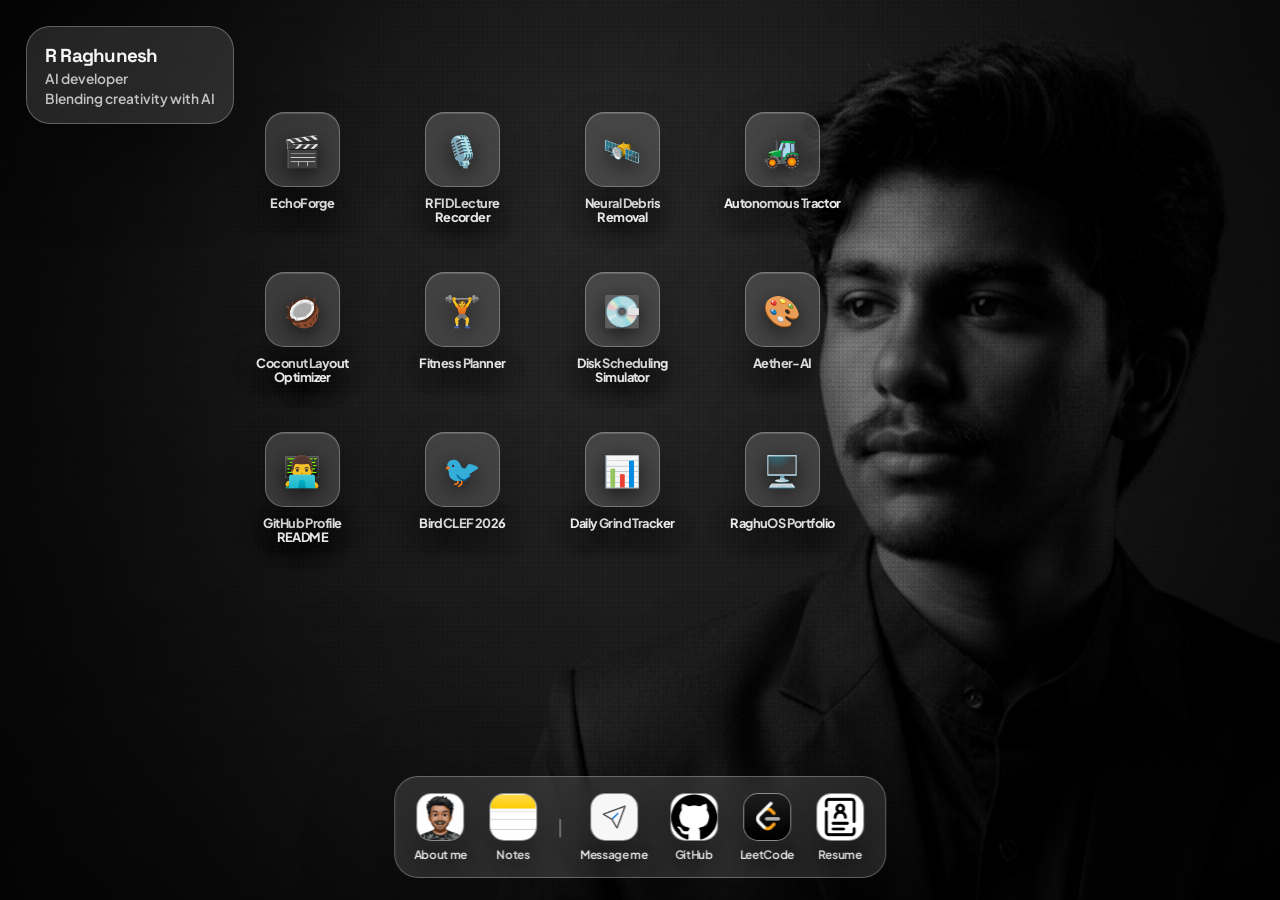
<file: index.html>
<!doctype html>
<html lang="en">
<head>
  <meta charset="UTF-8" />
  <meta name="viewport" content="width=device-width, initial-scale=1.0" />
  <meta name="description" content="R Raghunesh portfolio." />
  <title>R Raghunesh | AI Developer Portfolio</title>

  <!-- Modern aesthetic fonts. Works online. Fallbacks are defined in CSS. -->
  <link rel="preconnect" href="https://fonts.googleapis.com">
  <link rel="preconnect" href="https://fonts.gstatic.com" crossorigin>
  <link
    href="https://fonts.googleapis.com/css2?family=Plus+Jakarta+Sans:wght@400;500;600;700;800&family=Space+Grotesk:wght@500;600;700&display=swap"
    rel="stylesheet"
  >

  <link rel="stylesheet" href="CSS/style.css" />
  <script src="JS/app.js" defer></script>
</head>

<body>
  <main class="portfolio-shell" aria-label="R Raghunesh portfolio">
    <!-- Change background from JS/app.js using portfolioConfig.backgroundImage -->
    <div class="background" data-background aria-hidden="true"></div>
    <div class="grain" aria-hidden="true"></div>
    <div class="vignette" aria-hidden="true"></div>

    <!-- Top-left identity widget -->
    <aside class="identity-widget glass" aria-label="Portfolio identity">
      <strong>R Raghunesh</strong>
      <span>AI developer</span>
      <span>Blending creativity  with AI</span>
    </aside>

    <!-- Project apps are rendered from JS/app.js -->
    <section class="project-space" aria-label="Projects" data-project-space></section>

    <!-- Bottom dock / bottom stack -->
    <nav class="bottom-dock glass" aria-label="Portfolio links">
      <button type="button" data-open-panel="about" data-dock-item="about">
        About me
      </button>

      <button type="button" data-open-panel="notes" data-dock-item="notes">
        Notes
      </button>

      <span class="dock-divider" aria-hidden="true">|</span>

      <a data-message-link data-dock-item="message" href="mailto:raghuneshram@gmail.com">
        Message me
      </a>

      <a data-github-link data-dock-item="github" href="https://github.com/rsraghu2528" target="_blank" rel="noreferrer">
        GitHub
      </a>

      <a data-leetcode-link data-dock-item="leetcode" href="#" target="_blank" rel="noreferrer">
        LeetCode
      </a>

      <a data-resume-link data-dock-item="resume" href="assets/resume/RS_Raghu_Resume.pdf" target="_blank" rel="noreferrer">
        Resume
      </a>
    </nav>

    <!-- Panels -->
    <section class="panel-layer" aria-live="polite">
      <!-- Project detail panel. Content is filled by JS/app.js -->
      <article class="glass panel" data-panel="project" aria-label="Project details">
        <button class="panel-close" type="button" data-close-panel aria-label="Close panel">
          ×
        </button>

        <p class="panel-kicker" data-project-category></p>

        <div class="panel-heading-row">
          <div class="panel-project-icon" data-project-icon></div>

          <div>
            <h1 data-project-title></h1>
            <p data-project-subtitle></p>
          </div>
        </div>

        <p class="panel-description" data-project-description></p>

        <div class="tag-row" data-project-tags></div>

        <!-- GitHub, case study, demo, notes links are rendered here from JS/app.js -->
        <div class="panel-actions" data-project-actions></div>
      </article>

      <!-- About panel -->
      <article class="glass panel about-panel" data-panel="about" aria-label="About me">
  <button class="panel-close" type="button" data-close-panel aria-label="Close panel">
    ×
  </button>

  <div class="about-card">
    <div class="about-top">
      <img
        class="about-photo"
        src="assets/profile.jpeg"
        alt="R Raghunesh profile photo"
      />

      <div class="about-details">
        <div class="about-row">
          <span>NAME</span>
          <strong>R Raghunesh</strong>
        </div>

        <div class="about-row">
          <span>POSITION</span>
          <strong>AI Developer</strong>
        </div>

        <div class="about-row">
          <span>MAIL</span>
          <strong>
            <a href="mailto:raghuneshram@gmail.com">raghuneshram@gmail.com</a>
          </strong>
        </div>
      </div>
    </div>

    <div class="about-bio">
  <p>
    Hi, I'm <strong>R Raghunesh</strong>—an AI developer and student builder passionate about turning complex concepts into practical, product-focused solutions. I thrive at the intersection of artificial intelligence, automation, and full-stack development.
  </p>

  <p>
    I enjoy building systems that blend creativity with cutting-edge technology. My work spans the entire stack—from engineering automated pipelines and machine learning simulations to developing IoT recording systems, productivity dashboards, and interactive web experiences. 
  </p>

  <p>
    My current focus is leveling up my expertise in machine learning, full-stack engineering, and Data Structures & Algorithms (DSA). I am constantly looking for the next challenge that allows me to build impactful, portfolio-grade projects that solve real-world problems from the ground up.
  </p>
</div>
  </div>
</article>

      <!-- Notes / experience panel -->
      <article class="glass panel notes-panel" data-panel="notes" aria-label="Notes and experience">
  <button class="panel-close" type="button" data-close-panel aria-label="Close panel">
    ×
  </button>

  <div class="notes-layout">
    <aside class="notes-sidebar" aria-label="Notes navigation">
      <button class="notes-tab is-active" type="button" data-note-tab="experience">
        <strong>Experience</strong>
        <span>Leadership, projects, and technical work</span>
      </button>

      <button class="notes-tab" type="button" data-note-tab="about">
        <strong>About</strong>
        <span>Who I am and what I’m building</span>
      </button>
    </aside>

    <section class="notes-content">
      <article class="note-page is-active" data-note-page="experience">
        <h1>Experience</h1>

        <p>
          I am an AI Developer and student builder dedicated to building intelligent, highly automated systems from concept to deployment.
        </p>

        <h2>Internships</h2>
        <ul>
          <li>Completed a Data Analytics Internship at Learn Basics from May 2025 to July 2025. Gained an in-depth insight into real-time databases, optimizing queries, and creating Metabase dashboards. Automated reports through LaTeX and utilized PostgreSQL.</li>
          <li>Completed a Machine Learning Internship at Teachnook from October 2024 to December 2024. Gained hands-on experience with Python programming, data manipulation using NumPy and Pandas, and data visualization with Matplotlib. Implemented machine learning models using Scikit-Learn.</li>
        </ul>

        <h2>Technical Projects & AI Systems</h2>
        <ul>
          <li>Architected EchoForge, an end-to-end, autonomous media generation engine that algorithmically synchronizes audio and text to render dynamic lyrical videos. Engineered a zero-touch programmatic pipeline that entirely eliminates manual editing workflows to scale content production.</li>
          <li>Built Aether AI, an agentic AI system that converts natural language design briefs into WCAG compliant typography, color palettes, and layout tokens. Utilized a multi-stage refinement loop with an LLM-based ReAct-style critic.</li>
          <li>Built a Drug Efficacy Prediction Model using XGBoost, SHAP, FastAPI, and Python. Designed and trained a machine learning model to accurately predict drug efficacy and implemented SHAP to ensure interpretability. Deployed the predictive model as a scalable web service using FastAPI.</li>
        </ul>

        <h2>IoT & Patents</h2>
        <ul>
          <li>Filed a patent for a Smart Lecture Capture and Learning System. Invented an end-to-end IoT and AI system utilizing RFID-driven ESP32 controllers to automate lecture recording. Integrated this hardware with a backend machine learning pipeline that enhances audio and securely distributes AI-generated summaries via Firebase.</li>
        </ul>

        <h2>Leadership & People Management</h2>
        <ul>
          <li>Served as Outreach Head, demonstrating core competencies in leadership and people management.</li>
          <li>Served as Photography Head for the nature club, organizing weekly community contests and improving coordination.</li>
          <li>Maintained workflow consistency and time management through daily content creation.</li>
        </ul>
      </article>

      <article class="note-page" data-note-page="about">
        <h1>About</h1>

        <p>
          I'm R Raghunesh, an innovative and creative developer learning machine learning and data science. I am dedicated to building intelligent, highly automated systems from concept to deployment. Under my brand, Winsomegin, I focus on practical technology projects, automation, and building full-stack workflows.
        </p>

        <p>
          My formal education includes pursuing a Bachelor of Technology at Vellore Institute of Technology (2023–present), maintaining a GPA of 8.48/10.0. 
          <br>Prior to university, I completed my Class 12th State Board in 2023 with 94.5% and my Class 10th ICSE Board in 2021 with 97.5%.
        </p>

        <p>
          I am continually strengthening my theoretical foundation, having earned a Machine Learning Specialization certificate from DeepLearning.AI and Stanford University. This rigorous 3-course series covered Supervised, Unsupervised, and Reinforcement Learning, giving me hands-on Python experience in training scalable architectures and hyperparameter tuning. 
        </p>

        <p>
          Beyond my academic and professional work, I am currently developing a local-first AI operating system named DREC for personalized agentic workflows. When I step away from the keyboard, I clear my mind through distance running and tuning vehicle dynamics in F1 racing simulations.
        </p>
      </article>
    </section>
  </div>
</article>
    </section>
  </main>
</body>
</html>
</file>
<file: CSS/style.css>
:root {
  --background-image: url('../assets/background.jpg');
  --text: rgba(255, 255, 255, 0.96);
  --text-soft: rgba(255, 255, 255, 0.72);
  --text-muted: rgba(255, 255, 255, 0.54);
  --glass-bg: rgba(255, 255, 255, 0.12);
  --glass-bg-strong: rgba(255, 255, 255, 0.18);
  --glass-border: rgba(255, 255, 255, 0.28);
  --shadow: 0 28px 90px rgba(0, 0, 0, 0.34);
  --radius-xl: 34px;
  --radius-lg: 24px;
  --radius-md: 18px;
  --font-main: 'Plus Jakarta Sans', Inter, ui-sans-serif, system-ui, -apple-system, BlinkMacSystemFont, 'Segoe UI', sans-serif;
  --font-display: 'Space Grotesk', 'Plus Jakarta Sans', Inter, sans-serif;
}

* {
  box-sizing: border-box;
}

html,
body {
  width: 100%;
  min-height: 100%;
  margin: 0;
}

body {
  overflow: hidden;
  color: var(--text);
  font-family: var(--font-main);
  background: #171717;
}

a,
button {
  color: inherit;
  font: inherit;
}

a {
  text-decoration: none;
}

button {
  border: 0;
  cursor: pointer;
}

:focus-visible {
  outline: 2px solid rgba(255, 255, 255, 0.82);
  outline-offset: 5px;
}

.portfolio-shell {
  position: relative;
  width: 100vw;
  height: 100vh;
  min-height: 640px;
  overflow: hidden;
  isolation: isolate;
}

.background {
  position: absolute;
  inset: 0;
  z-index: -4;
  background:
    linear-gradient(90deg, rgba(0, 0, 0, 0.34), rgba(0, 0, 0, 0.08) 48%, rgba(0, 0, 0, 0.36)),
    var(--background-image),
    radial-gradient(circle at 50% 28%, #777, #252525 68%);
  background-size: cover;
  background-position: center;
  background-repeat: no-repeat;
  filter: grayscale(1) contrast(1.04) brightness(0.78);
  transform: scale(1.02);
}

.grain {
  position: absolute;
  inset: 0;
  z-index: -3;
  pointer-events: none;
  opacity: 0.24;
  background-image:
    radial-gradient(circle at 20% 30%, rgba(255,255,255,0.35) 0 1px, transparent 1.4px),
    radial-gradient(circle at 70% 40%, rgba(0,0,0,0.35) 0 1px, transparent 1.5px);
  background-size: 4px 4px, 5px 5px;
  mix-blend-mode: overlay;
}

.vignette {
  position: absolute;
  inset: 0;
  z-index: -2;
  pointer-events: none;
  background:
    radial-gradient(circle at 50% 45%, transparent 0 38%, rgba(0,0,0,0.38) 100%),
    linear-gradient(to bottom, rgba(0,0,0,0.08), rgba(0,0,0,0.3));
}

.glass {
  border: 1px solid var(--glass-border);
  background: var(--glass-bg);
  box-shadow: var(--shadow);
  backdrop-filter: blur(22px) saturate(1.25);
  -webkit-backdrop-filter: blur(22px) saturate(1.25);
}

.identity-widget {
  position: absolute;
  top: 1.6rem;
  left: 1.6rem;
  z-index: 30;
  display: grid;
  gap: 0.18rem;
  min-width: 13rem;
  padding: 1rem 1.15rem;
  border-radius: 24px;
}

.identity-widget strong {
  font-family: var(--font-display);
  font-size: 1.18rem;
  font-weight: 700;
  letter-spacing: -0.04em;
}

.identity-widget span {
  color: var(--text-soft);
  font-size: 0.86rem;
  font-weight: 600;
}

/* Desktop project grid */
.project-space {
  position: absolute;
  top: 7rem;
  left: 15rem;
  z-index: 5;
  display: grid;
  grid-template-columns: repeat(4, 7.8rem);
  grid-auto-rows: 8rem;
  gap: 2rem 2.2rem;
  width: max-content;
  height: auto;
  align-items: start;
  justify-items: center;
}

.project-app {
  position: static;
  display: grid;
  width: 7.8rem;
  justify-items: center;
  align-content: start;
  gap: 0.55rem;
  padding: 0;
  background: transparent;
  text-align: center;
  text-shadow: 0 6px 22px rgba(0, 0, 0, 0.68);
  transform: none;
  transition: transform 180ms ease, filter 180ms ease;
  touch-action: none;
  user-select: none;
}

.project-app:hover,
.project-app:focus-visible {
  filter: brightness(1.08);
  transform: translateY(-5px);
}

.project-app.is-dragging {
  cursor: grabbing;
  filter: brightness(1.12);
  transform: scale(1.04);
  transition: none;
  z-index: 20;
}

.drag-hint {
  display: block;
  min-height: 0.86rem;
  margin-top: 0.22rem;
  color: rgba(255, 255, 255, 0.58);
  font-size: 0.68rem;
  font-weight: 650;
  opacity: 0;
  visibility: hidden;
  transform: translateY(-2px);
  transition: opacity 160ms ease, visibility 160ms ease, transform 160ms ease;
}

.project-app:hover .drag-hint,
.project-app:focus-visible .drag-hint,
.project-app.is-dragging .drag-hint {
  opacity: 1;
  visibility: visible;
  transform: translateY(0);
}

.project-icon {
  display: grid;
  width: 4.7rem;
  height: 4.7rem;
  place-items: center;
  overflow: hidden;
  border: 1px solid rgba(255, 255, 255, 0.28);
  border-radius: 19px;
  background: rgba(255,255,255,0.16);
  box-shadow:
    0 20px 42px rgba(0, 0, 0, 0.28),
    inset 0 1px 0 rgba(255,255,255,0.16);
  backdrop-filter: blur(18px);
  -webkit-backdrop-filter: blur(18px);
  font-size: 1.9rem;
  font-weight: 700;
}

.project-icon img,
.panel-project-icon img {
  width: 100%;
  height: 100%;
  object-fit: cover;
}

.project-app strong {
  display: block;
  width: 7.8rem;
  min-height: 2.1rem;
  color: var(--text);
  font-size: 0.8rem;
  font-weight: 750;
  line-height: 1.12;
  letter-spacing: -0.045em;
  text-align: center;
  overflow-wrap: break-word;
}

/* Bottom dock */
.bottom-dock {
  position: absolute;
  left: 50%;
  bottom: 1.35rem;
  z-index: 40;
  display: flex;
  align-items: center;
  gap: 0.35rem;
  max-width: calc(100vw - 2rem);
  padding: 0.6rem 0.72rem;
  border-radius: 24px;
}

.bottom-dock a,
.bottom-dock button {
  display: inline-grid;
  min-width: 4.15rem;
  min-height: 4.25rem;
  align-items: center;
  justify-items: center;
  gap: 0.35rem;
  padding: 0.38rem 0.45rem;
  border-radius: 18px;
  background: transparent;
  color: var(--text);
  font-size: 0.72rem;
  font-weight: 650;
  letter-spacing: -0.03em;
  white-space: nowrap;
  text-shadow: 0 5px 18px rgba(0,0,0,0.45);
  transition: background 160ms ease, transform 160ms ease, filter 160ms ease;
}

.bottom-dock a:hover,
.bottom-dock button:hover,
.bottom-dock a:focus-visible,
.bottom-dock button:focus-visible {
  background: rgba(255,255,255,0.12);
  filter: brightness(1.08);
  transform: translateY(-5px);
}

.dock-divider {
  display: inline-flex;
  min-height: 3.2rem;
  align-items: center;
  justify-content: center;
  padding-inline: 0.3rem;
  border-radius: 999px;
  background: transparent;
  color: rgba(255,255,255,0.38);
  font-size: 1.1rem;
  font-weight: 500;
}

.dock-icon {
  display: inline-grid;
  width: 3rem;
  height: 3rem;
  place-items: center;
  overflow: hidden;
  border: 1px solid rgba(255,255,255,0.3);
  border-radius: 15px;
  background: rgba(255,255,255,0.18);
  box-shadow: 0 14px 32px rgba(0, 0, 0, 0.26);
  backdrop-filter: blur(16px);
  -webkit-backdrop-filter: blur(16px);
  font-size: 1.12rem;
  line-height: 1;
}

.dock-icon img {
  width: 100%;
  height: 100%;
  object-fit: cover;
}

/* Panels */
.panel-layer {
  position: absolute;
  inset: 0;
  z-index: 60;
  pointer-events: none;
}

.panel {
  position: absolute;
  left: 50%;
  top: 50%;
  display: none;
  width: min(42rem, calc(100vw - 2rem));
  max-height: calc(100vh - 8.5rem);
  overflow: auto;
  padding: 1.35rem;
  border-radius: var(--radius-xl);
  transform: translate(-50%, -50%);
  pointer-events: auto;
}

.panel.is-open {
  display: block;
  animation: panelIn 220ms ease both;
}

@keyframes panelIn {
  from {
    opacity: 0;
    transform: translate(-50%, -47%) scale(0.98);
  }
  to {
    opacity: 1;
    transform: translate(-50%, -50%) scale(1);
  }
}

.panel-close {
  position: sticky;
  top: 0;
  float: right;
  display: inline-flex;
  width: 2.2rem;
  height: 2.2rem;
  align-items: center;
  justify-content: center;
  padding: 0;
  border-radius: 50%;
  background: rgba(255, 255, 255, 0.16);
  color: var(--text);
  font-size: 1.35rem;
  font-weight: 500;
  line-height: 1;
}

.panel-close:hover,
.panel-close:focus-visible {
  background: rgba(255, 255, 255, 0.24);
}

.panel-kicker {
  margin: 0 0 0.8rem;
  color: var(--text-muted);
  font-size: 0.82rem;
  font-weight: 700;
  letter-spacing: 0.14em;
  text-transform: uppercase;
}

.panel-heading-row {
  display: grid;
  grid-template-columns: auto 1fr;
  gap: 1rem;
  align-items: center;
  margin-bottom: 1rem;
}

.panel-project-icon {
  display: grid;
  width: 4.5rem;
  height: 4.5rem;
  place-items: center;
  overflow: hidden;
  border-radius: 18px;
  background: rgba(255,255,255,0.18);
  font-size: 2rem;
}

.panel h1 {
  margin: 0;
  font-family: var(--font-display);
  font-size: clamp(2rem, 5vw, 3.55rem);
  line-height: 0.95;
  letter-spacing: -0.07em;
}

.panel h2 {
  margin: 0 0 0.35rem;
  font-size: 1.1rem;
}

.panel p {
  color: var(--text-soft);
  line-height: 1.65;
}

.panel-description {
  margin-top: 1.3rem;
  font-size: 1.03rem;
}

.tag-row,
.panel-actions {
  display: flex;
  flex-wrap: wrap;
  gap: 0.6rem;
  margin-top: 1rem;
}

.tag-row span,
.panel-actions a {
  border: 1px solid rgba(255,255,255,0.22);
  border-radius: 999px;
  background: rgba(255,255,255,0.1);
  padding: 0.62rem 0.82rem;
  color: var(--text);
  font-size: 0.88rem;
  font-weight: 600;
}

.panel-actions a:hover {
  background: rgba(255,255,255,0.18);
}

.info-grid {
  display: grid;
  grid-template-columns: 5rem 1fr;
  gap: 0.8rem 1rem;
  margin-top: 1.2rem;
  padding-top: 1.2rem;
  border-top: 1px solid rgba(255,255,255,0.18);
}

.info-grid span {
  color: var(--text-muted);
  font-weight: 600;
}

.info-grid strong {
  color: var(--text);
  font-weight: 600;
}

.notes-list {
  display: grid;
  gap: 0.85rem;
  margin-top: 1rem;
}

.notes-list section {
  border: 1px solid rgba(255,255,255,0.18);
  border-radius: var(--radius-lg);
  background: rgba(255,255,255,0.08);
  padding: 1rem;
}

.notes-list p {
  margin-bottom: 0;
}

/* GitHub link beside project subtitle */
[data-project-subtitle] {
  display: flex;
  flex-wrap: wrap;
  align-items: center;
  gap: 0.55rem;
  margin: 0.35rem 0 0;
}

.project-subtitle-link {
  display: inline-flex;
  align-items: center;
  border: 1px solid rgba(96, 165, 250, 0.5);
  border-radius: 999px;
  background: rgba(59, 130, 246, 0.16);
  box-shadow:
    0 0 18px rgba(59, 130, 246, 0.22),
    inset 0 1px 0 rgba(255, 255, 255, 0.18);
  padding: 0.32rem 0.62rem;
  color: #93c5fd;
  font-size: 0.78rem;
  font-weight: 800;
  line-height: 1;
  letter-spacing: -0.02em;
}

.project-subtitle-link:hover,
.project-subtitle-link:focus-visible {
  border-color: rgba(147, 197, 253, 0.8);
  background: rgba(59, 130, 246, 0.26);
  color: #dbeafe;
  box-shadow:
    0 0 24px rgba(59, 130, 246, 0.38),
    inset 0 1px 0 rgba(255, 255, 255, 0.22);
}

/* About panel - white card style */
.about-panel {
  width: min(43rem, calc(100vw - 2rem));
  padding: 1rem;
}

.about-panel.glass {
  background: rgba(255, 255, 255, 0.96);
  border: 1px solid rgba(255, 255, 255, 0.72);
  box-shadow: 0 28px 90px rgba(0, 0, 0, 0.34);
  backdrop-filter: blur(28px) saturate(1.15);
  -webkit-backdrop-filter: blur(28px) saturate(1.15);
}

.about-panel .panel-close {
  background: rgba(0, 0, 0, 0.08);
  color: #111;
}

.about-panel .panel-close:hover,
.about-panel .panel-close:focus-visible {
  background: rgba(0, 0, 0, 0.14);
}

.about-card {
  display: grid;
  gap: 1rem;
  color: #191919;
}

.about-top {
  display: grid;
  grid-template-columns: 8rem 1fr;
  gap: 1.5rem;
  align-items: center;
}

.about-photo {
  width: 8rem;
  height: 10.5rem;
  border-radius: 0.7rem;
  object-fit: cover;
  filter: grayscale(1);
  box-shadow: 0 18px 45px rgba(0, 0, 0, 0.24);
}

.about-details {
  display: grid;
  gap: 0.3rem;
}

.about-row {
  display: grid;
  grid-template-columns: 5.2rem 1fr;
  align-items: baseline;
  gap: 0.75rem;
  border-bottom: 1px solid rgba(20, 20, 20, 0.14);
  padding: 0.42rem 0;
}

.about-row span {
  font-family: ui-monospace, SFMono-Regular, Menlo, Monaco, Consolas, "Liberation Mono", monospace;
  color: #111;
  font-size: 0.9rem;
  font-weight: 700;
  letter-spacing: -0.04em;
}

.about-row strong {
  color: rgba(20, 20, 20, 0.48);
  font-size: 0.98rem;
  font-weight: 650;
  letter-spacing: -0.04em;
}

.about-row a {
  color: #0a84ff;
}

.about-bio {
  border-radius: 0.45rem;
  background: #e9e9e9;
  padding: 1.15rem 1.25rem;
}

.about-bio p {
  margin: 0;
  color: #151515;
  font-size: 1rem;
  font-weight: 550;
  line-height: 1.42;
  letter-spacing: -0.035em;
}

.about-bio p + p {
  margin-top: 1.15rem;
}

@media (min-width: 861px) {
  .bottom-dock {
    transform: translateX(-50%);
  }
}
/* Notes panel - document reader style */
.notes-panel {
  width: min(58rem, calc(100vw - 2rem));
  height: min(36rem, calc(100vh - 6rem));
  padding: 0;
  overflow: hidden;
}

.notes-panel.glass {
  background: rgba(255, 255, 255, 0.96);
  border: 1px solid rgba(255, 255, 255, 0.72);
  color: #111;
  backdrop-filter: blur(28px) saturate(1.15);
  -webkit-backdrop-filter: blur(28px) saturate(1.15);
}

.notes-panel .panel-close {
  position: absolute;
  top: 0.9rem;
  right: 0.9rem;
  z-index: 5;
  background: rgba(0, 0, 0, 0.08);
  color: #111;
}

.notes-panel .panel-close:hover,
.notes-panel .panel-close:focus-visible {
  background: rgba(0, 0, 0, 0.14);
}

.notes-layout {
  display: grid;
  grid-template-columns: 15rem 1fr;
  height: 100%;
}

.notes-sidebar {
  display: grid;
  align-content: start;
  gap: 0.85rem;
  padding: 1rem;
  border-right: 1px solid rgba(0, 0, 0, 0.1);
  background: rgba(248, 248, 248, 0.8);
}

.notes-tab {
  display: grid;
  gap: 0.35rem;
  width: 100%;
  padding: 1rem;
  border-radius: 0.7rem;
  background: transparent;
  color: #111;
  text-align: left;
}

.notes-tab strong {
  font-size: 0.98rem;
  font-weight: 800;
  letter-spacing: -0.04em;
}

.notes-tab span {
  color: rgba(0, 0, 0, 0.48);
  font-size: 0.86rem;
  font-weight: 600;
  line-height: 1.25;
}

.notes-tab.is-active {
  background: #ffe28a;
}

.notes-content {
  height: 100%;
  overflow-y: auto;
  padding: 1.6rem 2rem 2.5rem;
}

.note-page {
  display: none;
  max-width: 42rem;
}

.note-page.is-active {
  display: block;
}

.note-page h1 {
  margin: 0 0 0.85rem;
  color: #111;
  font-size: clamp(2rem, 4vw, 3rem);
  line-height: 1;
  letter-spacing: -0.08em;
}

.note-page h2 {
  margin: 1.65rem 0 0.45rem;
  color: #111;
  font-size: 1rem;
  font-weight: 800;
  letter-spacing: -0.04em;
}

.note-page p,
.note-page li {
  color: #151515;
  font-size: 1rem;
  font-weight: 520;
  line-height: 1.45;
  letter-spacing: -0.035em;
}

.note-page p {
  margin: 0 0 1.15rem;
}

.note-page ul {
  margin: 0;
  padding-left: 1.15rem;
}

.note-page li + li {
  margin-top: 0.28rem;
}

/* Mobile layout */
@media (max-width: 860px) {
  html,
  body {
    min-height: 100%;
    overflow-x: hidden;
  }

  body {
    overflow-y: auto;
    background: #111;
  }

  .portfolio-shell {
    position: relative;
    width: 100%;
    min-height: 100svh;
    height: auto;
    overflow: visible;
    isolation: isolate;
  }

  .background {
    position: fixed;
    inset: 0;
    z-index: -4;
    width: 100vw;
    height: 100svh;
    background-size: cover;
    background-position: 78% center;
    background-repeat: no-repeat;
    filter: grayscale(1) contrast(1.04) brightness(0.66);
    transform: none;
  }
  .notes-panel {
  width: min(100vw - 1.5rem, 38rem);
  height: min(82svh, 44rem);
  padding: 0;
}

.notes-layout {
  grid-template-columns: 1fr;
  grid-template-rows: auto 1fr;
}

.notes-sidebar {
  grid-template-columns: repeat(2, minmax(0, 1fr));
  gap: 0.65rem;
  padding: 0.8rem;
  border-right: 0;
  border-bottom: 1px solid rgba(0, 0, 0, 0.1);
}

.notes-tab {
  padding: 0.82rem;
}

.notes-tab strong {
  font-size: 0.9rem;
}

.notes-tab span {
  font-size: 0.72rem;
}

.notes-content {
  padding: 1.2rem 1.1rem 2rem;
}

.note-page h1 {
  font-size: 2rem;
}

.note-page p,
.note-page li {
  font-size: 0.92rem;
}

  .grain,
  .vignette {
    position: fixed;
    inset: 0;
  }

  .identity-widget {
    position: relative;
    top: auto;
    left: auto;
    z-index: 30;
    width: fit-content;
    min-width: 11rem;
    margin: 1rem 0 0 1rem;
    padding: 0.82rem 0.95rem;
    border-radius: 20px;
  }

  .project-space {
    position: relative !important;
    inset: auto !important;
    top: auto !important;
    left: auto !important;
    display: grid !important;
    grid-template-columns: repeat(2, minmax(0, 1fr)) !important;
    grid-auto-rows: auto;
    gap: 1.75rem 0.75rem;
    width: 100%;
    height: auto;
    min-height: auto;
    padding: 2.2rem 0.75rem 13rem;
    align-items: start;
    justify-items: center;
    z-index: 5;
  }

  .project-app {
    position: static !important;
    left: auto !important;
    top: auto !important;
    display: grid;
    width: 100%;
    max-width: 8.4rem;
    justify-items: center;
    align-content: start;
    gap: 0.5rem;
    padding: 0;
    background: transparent;
    text-align: center;
    transform: none !important;
    touch-action: manipulation;
  }

  .project-app:hover,
  .project-app:focus-visible {
    transform: translateY(-4px) !important;
  }

  .project-icon {
    width: 4.25rem;
    height: 4.25rem;
    border-radius: 17px;
    font-size: 1.7rem;
  }

  .project-app strong {
    width: 100%;
    max-width: 7.8rem;
    min-height: 2rem;
    font-size: 0.76rem;
    line-height: 1.12;
    text-align: center;
    overflow-wrap: break-word;
  }

  .bottom-dock {
    position: fixed;
    right: 0.75rem;
    left: 0.75rem;
    bottom: 0.75rem;
    justify-content: center;
    flex-wrap: wrap;
    transform: none !important;
    z-index: 40;
  }

  .bottom-dock a,
  .bottom-dock button {
    min-width: 3.45rem;
    min-height: 3.75rem;
    padding: 0.25rem 0.32rem;
    font-size: 0.66rem;
  }

  .dock-divider {
    min-height: 2.8rem;
    padding-inline: 0.12rem;
  }

  .dock-icon {
    width: 2.45rem;
    height: 2.45rem;
    border-radius: 13px;
    font-size: 0.98rem;
  }

  .panel-layer {
    position: fixed;
    inset: 0;
  }

  .panel {
    position: fixed;
    width: min(42rem, calc(100vw - 1.5rem));
    max-height: calc(100svh - 7rem);
    padding: 1.1rem;
  }

  .about-panel {
    width: min(100vw - 1.5rem, 34rem);
    padding: 0.85rem;
  }

  .about-top {
    grid-template-columns: 6.8rem 1fr;
    gap: 1rem;
  }

  .about-photo {
    width: 6.8rem;
    height: 8.8rem;
  }

  .about-row {
    grid-template-columns: 4.8rem 1fr;
    gap: 0.55rem;
  }

  .about-row span {
    font-size: 0.78rem;
  }

  .about-row strong {
    font-size: 0.86rem;
  }

  .about-bio {
    padding: 1rem;
  }

  .about-bio p {
    font-size: 0.92rem;
  }
}

/* Keep 2 columns even on small phones */
@media (max-width: 460px) {
  .project-space {
    grid-template-columns: repeat(2, minmax(0, 1fr)) !important;
  }

  .panel-heading-row,
  .info-grid {
    grid-template-columns: 1fr;
  }

  .about-top {
    grid-template-columns: 1fr;
  }

  .about-photo {
    width: 7.5rem;
    height: 9.5rem;
  }

  .about-row {
    grid-template-columns: 4.5rem 1fr;
  }
}

@media (prefers-reduced-motion: reduce) {
  *,
  *::before,
  *::after {
    animation-duration: 0.01ms !important;
    animation-iteration-count: 1 !important;
    scroll-behavior: auto !important;
    transition-duration: 0.01ms !important;
  }
}
</file>
